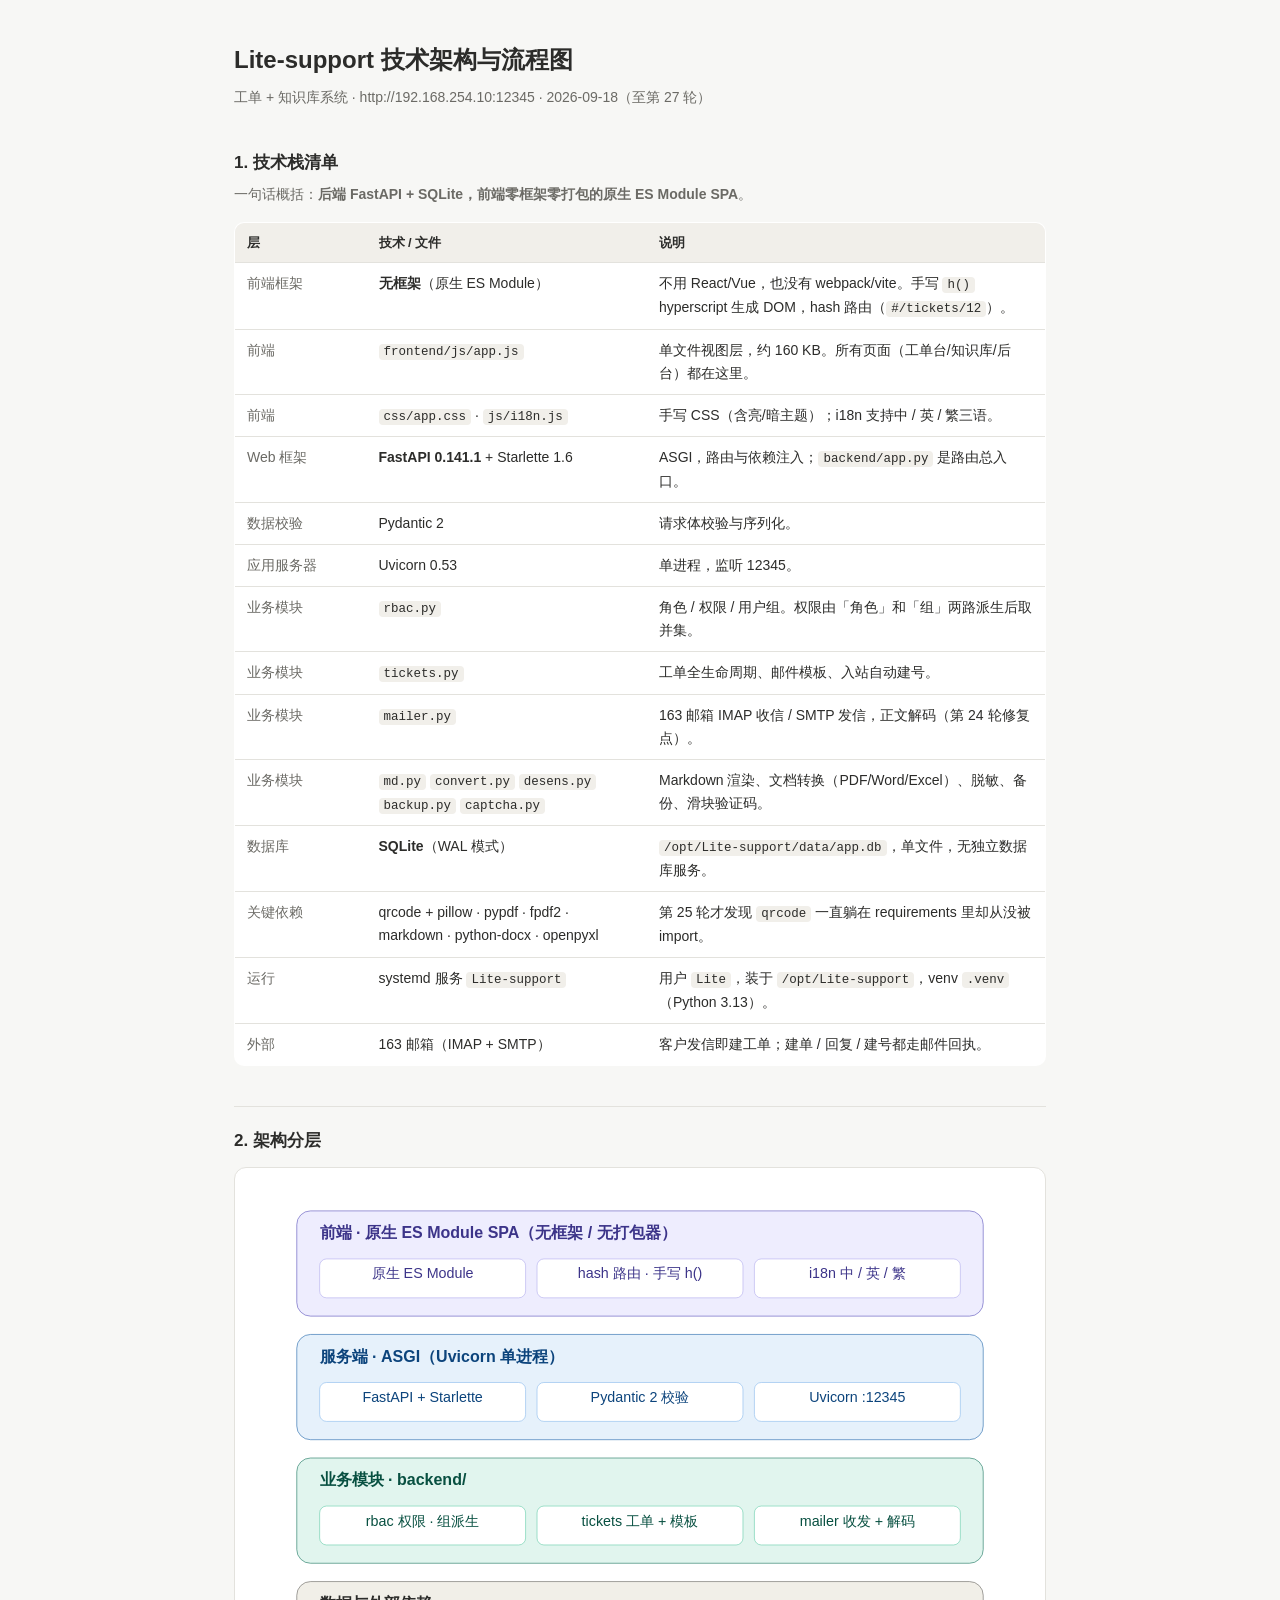
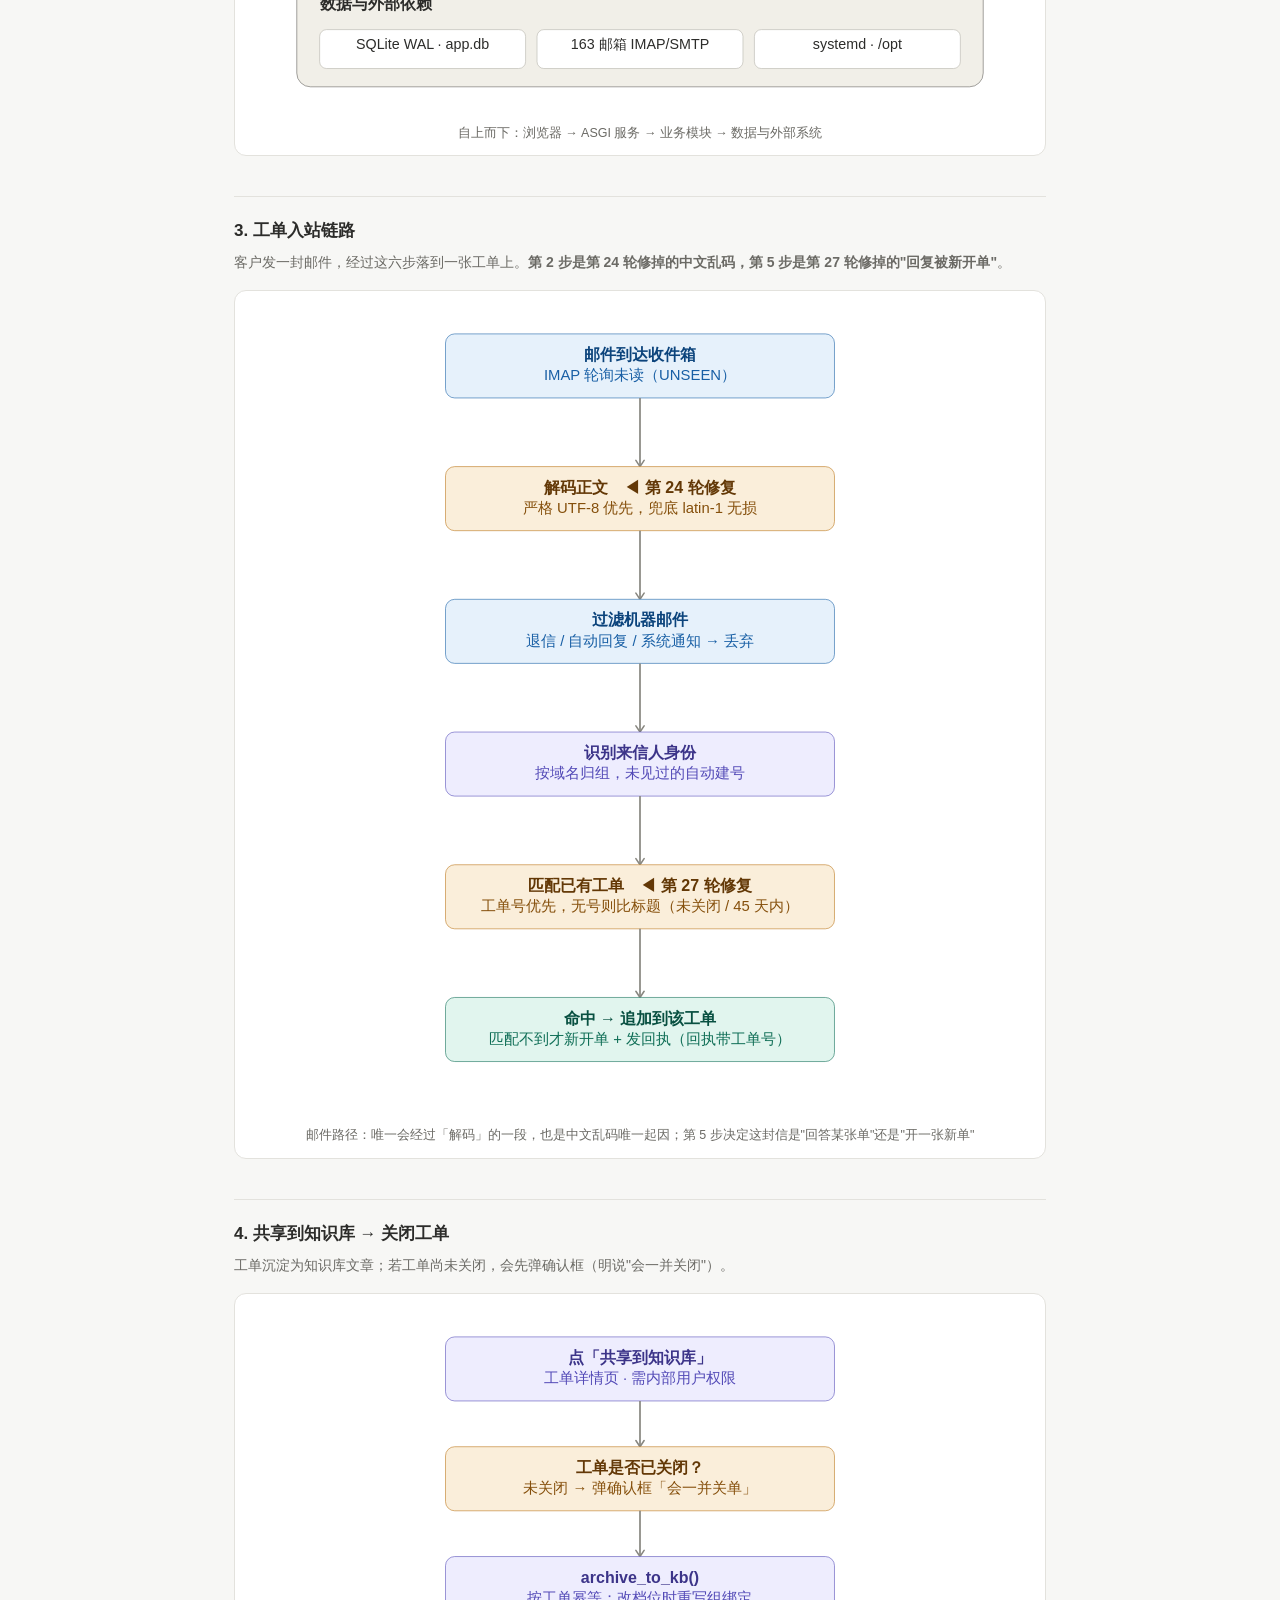
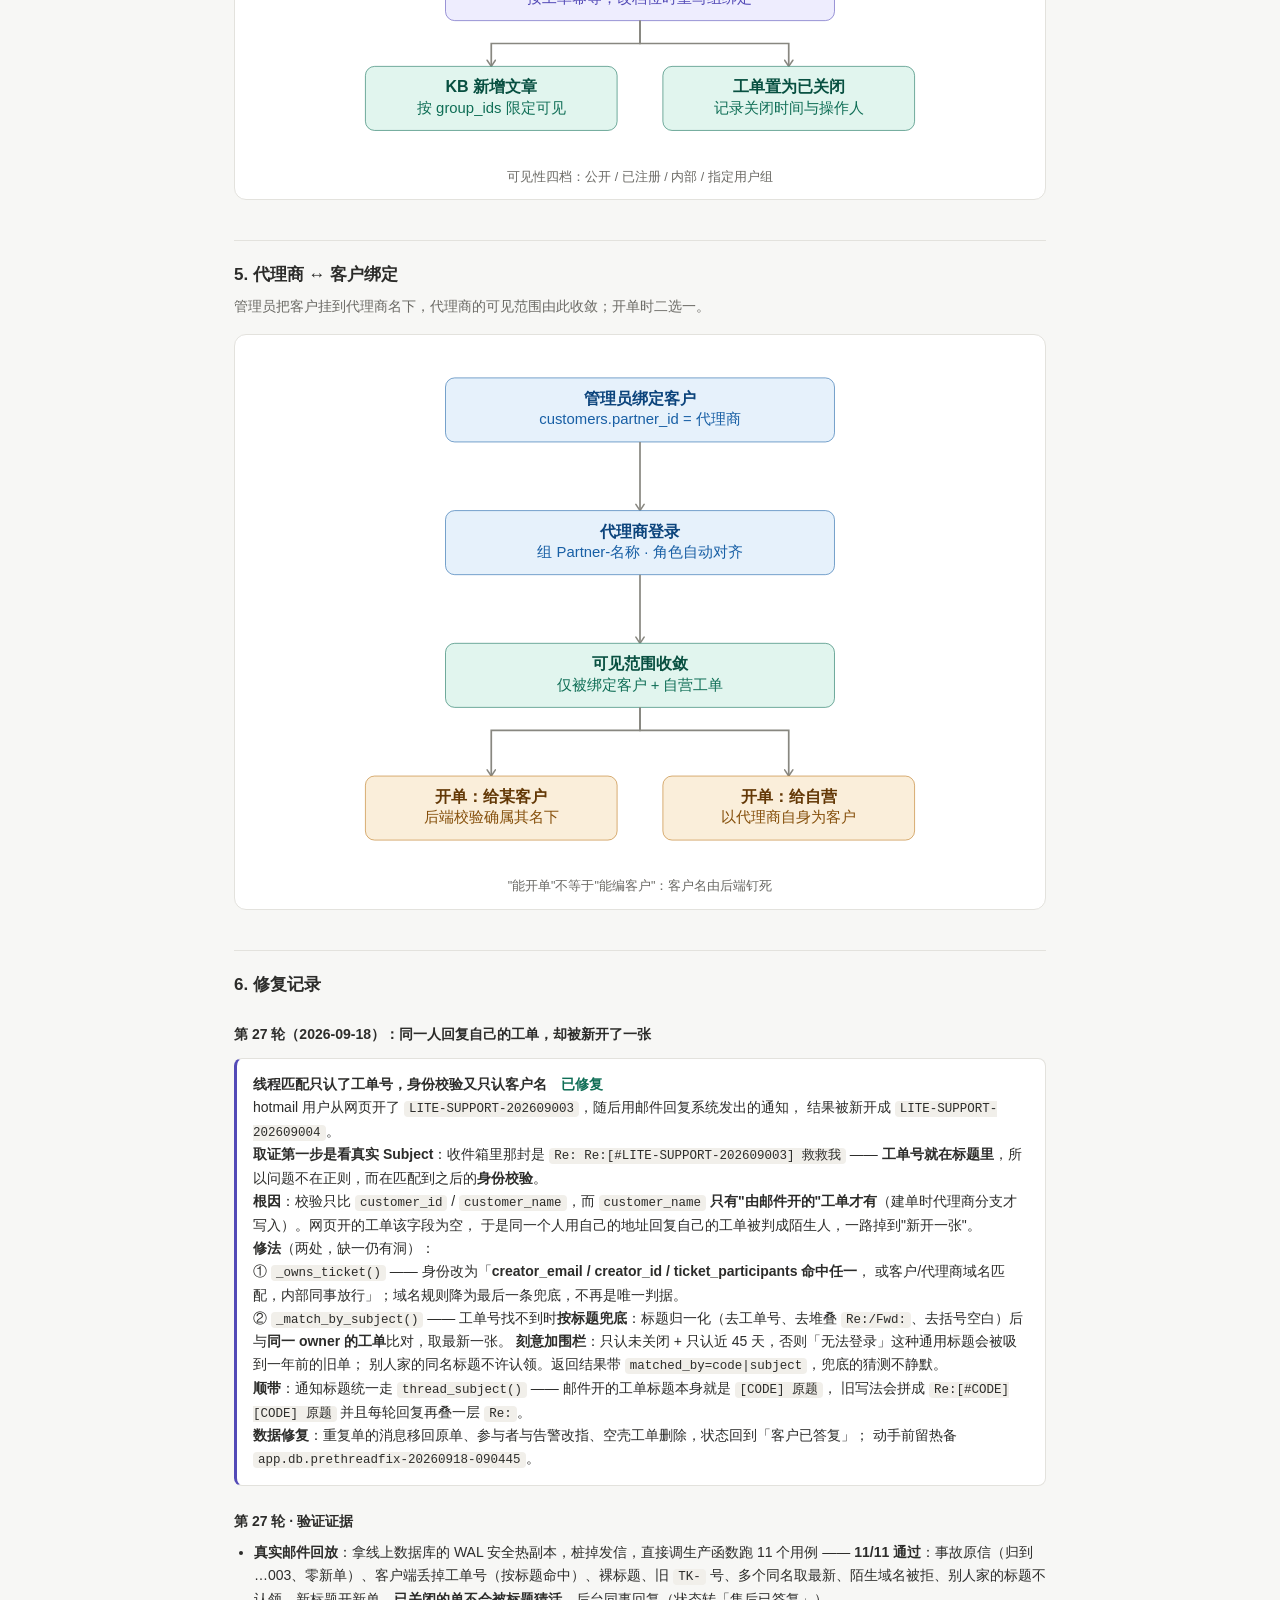
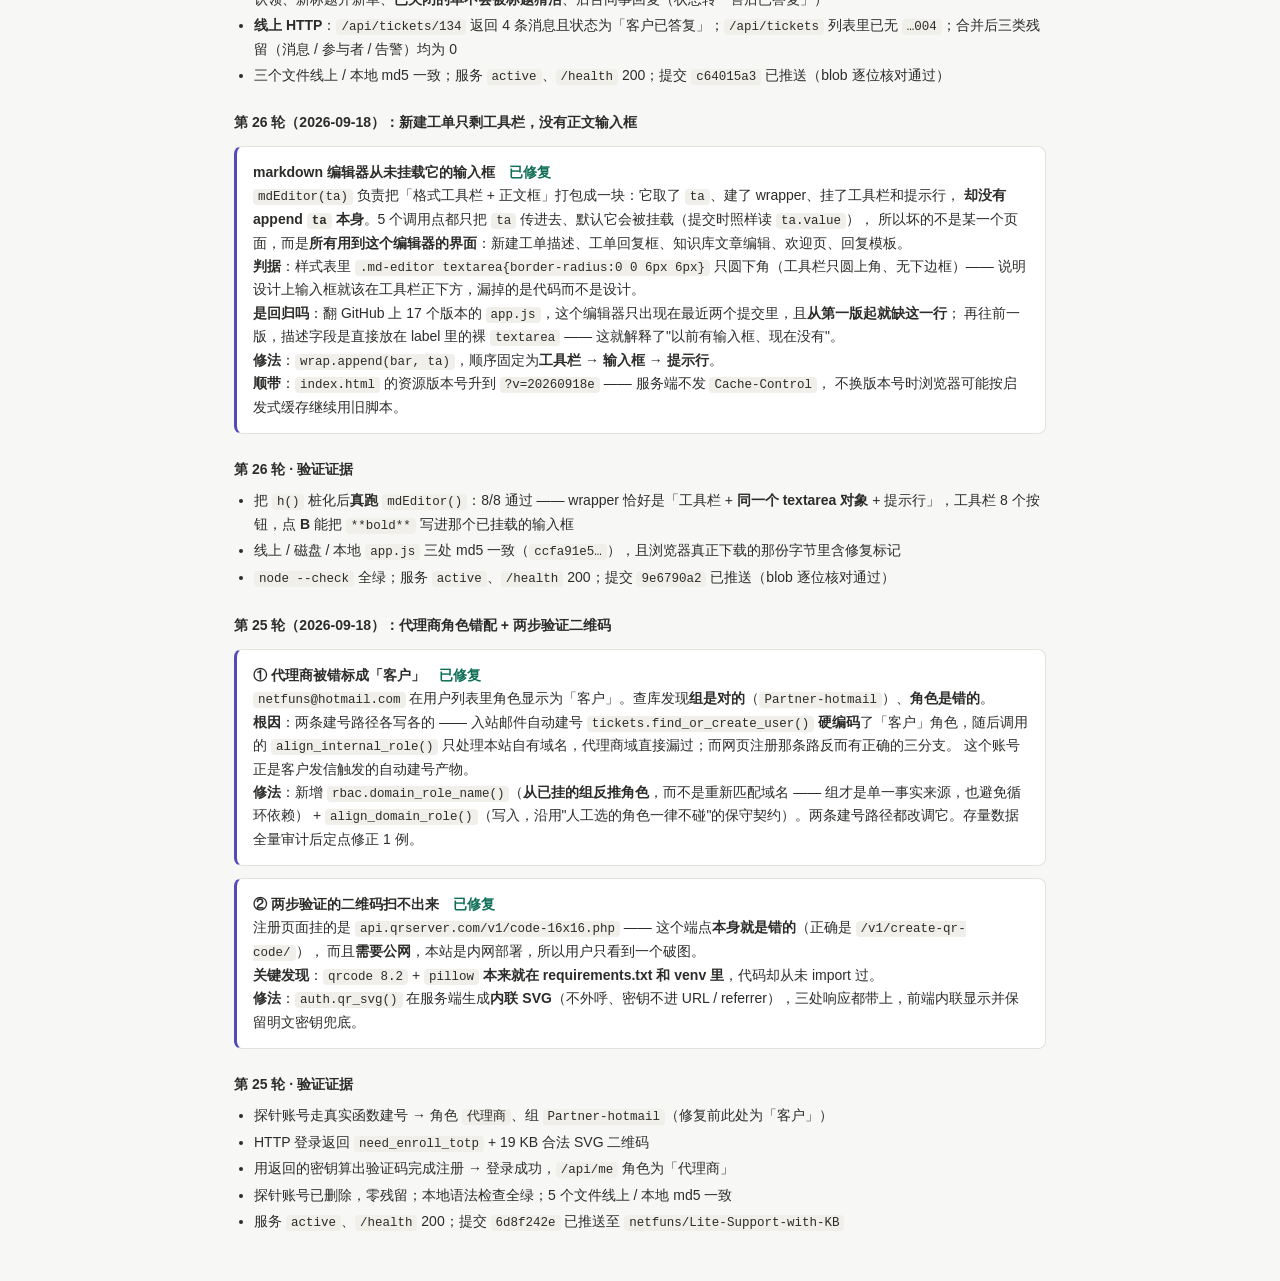
<file: Lite-support-architecture_CN.html>
<!DOCTYPE html>
<html lang="zh-CN">
<head>
<meta charset="utf-8">
<meta name="viewport" content="width=device-width, initial-scale=1">
<title>Lite-support 技术架构与流程图</title>
<style>
  :root{--bg:#f7f7f5;--card:#fff;--line:#e3e2dd;--ink:#2c2c2a;--muted:#6b6a65;--accent:#534AB7;}
  *{box-sizing:border-box;}
  body{margin:0;background:var(--bg);color:var(--ink);
       font-family:-apple-system,BlinkMacSystemFont,"Segoe UI","PingFang SC","Microsoft YaHei",sans-serif;
       font-size:14px;line-height:1.65;}
  .wrap{max-width:860px;margin:0 auto;padding:40px 24px 64px;}
  h1{font-size:24px;font-weight:600;margin:0 0 6px;}
  .sub{color:var(--muted);margin:0 0 32px;}
  h2{font-size:17px;font-weight:600;margin:40px 0 6px;padding-top:20px;border-top:1px solid var(--line);}
  h2:first-of-type{border-top:0;padding-top:0;}
  h3{font-size:14px;font-weight:600;margin:24px 0 8px;}
  .note{color:var(--muted);margin:0 0 16px;}
  table{width:100%;border-collapse:collapse;background:var(--card);border:1px solid var(--line);
        border-radius:10px;overflow:hidden;margin:8px 0 4px;}
  th,td{text-align:left;padding:9px 12px;border-bottom:1px solid var(--line);vertical-align:top;}
  th{background:#f1efea;font-weight:600;font-size:13px;}
  tr:last-child td{border-bottom:0;}
  td.k{width:132px;color:var(--muted);white-space:nowrap;}
  code{background:#f1efea;padding:1px 5px;border-radius:4px;font-size:12.5px;
       font-family:ui-monospace,SFMono-Regular,Consolas,monospace;}
  .fig{background:var(--card);border:1px solid var(--line);border-radius:12px;padding:20px 16px 12px;margin:12px 0 28px;}
  .cap{color:var(--muted);font-size:12.5px;text-align:center;padding-top:6px;}
  .fix{background:var(--card);border:1px solid var(--line);border-left:3px solid var(--accent);
       border-radius:8px;padding:14px 16px;margin:12px 0;}
  .fix b{font-weight:600;}
  .ok{color:#0F6E56;font-weight:600;}
  ul{padding-left:20px;margin:8px 0;}
  li{margin:3px 0;}
</style>
</head>
<body>
<div class="wrap">

<h1>Lite-support 技术架构与流程图</h1>
<p class="sub">工单 + 知识库系统 · http://192.168.254.10:12345 · 2026-09-18（至第 27 轮）</p>

<h2>1. 技术栈清单</h2>
<p class="note">一句话概括：<b>后端 FastAPI + SQLite，前端零框架零打包的原生 ES Module SPA</b>。</p>

<table>
  <tr><th>层</th><th>技术 / 文件</th><th>说明</th></tr>
  <tr><td class="k">前端框架</td><td><b>无框架</b>（原生 ES Module）</td>
      <td>不用 React/Vue，也没有 webpack/vite。手写 <code>h()</code> hyperscript 生成 DOM，hash 路由（<code>#/tickets/12</code>）。</td></tr>
  <tr><td class="k">前端</td><td><code>frontend/js/app.js</code></td>
      <td>单文件视图层，约 160 KB。所有页面（工单台/知识库/后台）都在这里。</td></tr>
  <tr><td class="k">前端</td><td><code>css/app.css</code> · <code>js/i18n.js</code></td>
      <td>手写 CSS（含亮/暗主题）；i18n 支持中 / 英 / 繁三语。</td></tr>
  <tr><td class="k">Web 框架</td><td><b>FastAPI 0.141.1</b> + Starlette 1.6</td>
      <td>ASGI，路由与依赖注入；<code>backend/app.py</code> 是路由总入口。</td></tr>
  <tr><td class="k">数据校验</td><td>Pydantic 2</td><td>请求体校验与序列化。</td></tr>
  <tr><td class="k">应用服务器</td><td>Uvicorn 0.53</td><td>单进程，监听 12345。</td></tr>
  <tr><td class="k">业务模块</td><td><code>rbac.py</code></td>
      <td>角色 / 权限 / 用户组。权限由「角色」和「组」两路派生后取并集。</td></tr>
  <tr><td class="k">业务模块</td><td><code>tickets.py</code></td>
      <td>工单全生命周期、邮件模板、入站自动建号。</td></tr>
  <tr><td class="k">业务模块</td><td><code>mailer.py</code></td>
      <td>163 邮箱 IMAP 收信 / SMTP 发信，正文解码（第 24 轮修复点）。</td></tr>
  <tr><td class="k">业务模块</td><td><code>md.py</code> <code>convert.py</code> <code>desens.py</code> <code>backup.py</code> <code>captcha.py</code></td>
      <td>Markdown 渲染、文档转换（PDF/Word/Excel）、脱敏、备份、滑块验证码。</td></tr>
  <tr><td class="k">数据库</td><td><b>SQLite</b>（WAL 模式）</td>
      <td><code>/opt/Lite-support/data/app.db</code>，单文件，无独立数据库服务。</td></tr>
  <tr><td class="k">关键依赖</td><td>qrcode + pillow · pypdf · fpdf2 · markdown · python-docx · openpyxl</td>
      <td>第 25 轮才发现 <code>qrcode</code> 一直躺在 requirements 里却从没被 import。</td></tr>
  <tr><td class="k">运行</td><td>systemd 服务 <code>Lite-support</code></td>
      <td>用户 <code>Lite</code>，装于 <code>/opt/Lite-support</code>，venv <code>.venv</code>（Python 3.13）。</td></tr>
  <tr><td class="k">外部</td><td>163 邮箱（IMAP + SMTP）</td>
      <td>客户发信即建工单；建单 / 回复 / 建号都走邮件回执。</td></tr>
</table>

<h2>2. 架构分层</h2>
<div class="fig">
<svg width="100%" viewBox="0 0 680 456" role="img" xmlns="http://www.w3.org/2000/svg">
<title>Lite-support 架构分层</title>
<desc>四层：前端原生 ES Module SPA、ASGI 服务端、业务模块、数据与外部依赖。</desc>
<g>
<rect x="40" y="20" width="600" height="92" rx="12" fill="#EEEDFE" stroke="#534AB7" stroke-width="0.5"/>
<text x="60" y="44" font-size="14" font-weight="600" fill="#3C3489">前端 · 原生 ES Module SPA（无框架 / 无打包器）</text>
<rect x="60" y="62" width="180" height="34" rx="6" fill="#fff" stroke="#AFA9EC" stroke-width="0.5"/>
<text x="150" y="79" text-anchor="middle" font-size="12.5" fill="#3C3489">原生 ES Module</text>
<rect x="250" y="62" width="180" height="34" rx="6" fill="#fff" stroke="#AFA9EC" stroke-width="0.5"/>
<text x="340" y="79" text-anchor="middle" font-size="12.5" fill="#3C3489">hash 路由 · 手写 h()</text>
<rect x="440" y="62" width="180" height="34" rx="6" fill="#fff" stroke="#AFA9EC" stroke-width="0.5"/>
<text x="530" y="79" text-anchor="middle" font-size="12.5" fill="#3C3489">i18n 中 / 英 / 繁</text>
</g>
<g>
<rect x="40" y="128" width="600" height="92" rx="12" fill="#E6F1FB" stroke="#185FA5" stroke-width="0.5"/>
<text x="60" y="152" font-size="14" font-weight="600" fill="#0C447C">服务端 · ASGI（Uvicorn 单进程）</text>
<rect x="60" y="170" width="180" height="34" rx="6" fill="#fff" stroke="#85B7EB" stroke-width="0.5"/>
<text x="150" y="187" text-anchor="middle" font-size="12.5" fill="#0C447C">FastAPI + Starlette</text>
<rect x="250" y="170" width="180" height="34" rx="6" fill="#fff" stroke="#85B7EB" stroke-width="0.5"/>
<text x="340" y="187" text-anchor="middle" font-size="12.5" fill="#0C447C">Pydantic 2 校验</text>
<rect x="440" y="170" width="180" height="34" rx="6" fill="#fff" stroke="#85B7EB" stroke-width="0.5"/>
<text x="530" y="187" text-anchor="middle" font-size="12.5" fill="#0C447C">Uvicorn :12345</text>
</g>
<g>
<rect x="40" y="236" width="600" height="92" rx="12" fill="#E1F5EE" stroke="#0F6E56" stroke-width="0.5"/>
<text x="60" y="260" font-size="14" font-weight="600" fill="#085041">业务模块 · backend/</text>
<rect x="60" y="278" width="180" height="34" rx="6" fill="#fff" stroke="#5DCAA5" stroke-width="0.5"/>
<text x="150" y="295" text-anchor="middle" font-size="12.5" fill="#085041">rbac 权限 · 组派生</text>
<rect x="250" y="278" width="180" height="34" rx="6" fill="#fff" stroke="#5DCAA5" stroke-width="0.5"/>
<text x="340" y="295" text-anchor="middle" font-size="12.5" fill="#085041">tickets 工单 + 模板</text>
<rect x="440" y="278" width="180" height="34" rx="6" fill="#fff" stroke="#5DCAA5" stroke-width="0.5"/>
<text x="530" y="295" text-anchor="middle" font-size="12.5" fill="#085041">mailer 收发 + 解码</text>
</g>
<g>
<rect x="40" y="344" width="600" height="92" rx="12" fill="#F1EFE8" stroke="#5F5E5A" stroke-width="0.5"/>
<text x="60" y="368" font-size="14" font-weight="600" fill="#2C2C2A">数据与外部依赖</text>
<rect x="60" y="386" width="180" height="34" rx="6" fill="#fff" stroke="#B4B2A9" stroke-width="0.5"/>
<text x="150" y="403" text-anchor="middle" font-size="12.5" fill="#2C2C2A">SQLite WAL · app.db</text>
<rect x="250" y="386" width="180" height="34" rx="6" fill="#fff" stroke="#B4B2A9" stroke-width="0.5"/>
<text x="340" y="403" text-anchor="middle" font-size="12.5" fill="#2C2C2A">163 邮箱 IMAP/SMTP</text>
<rect x="440" y="386" width="180" height="34" rx="6" fill="#fff" stroke="#B4B2A9" stroke-width="0.5"/>
<text x="530" y="403" text-anchor="middle" font-size="12.5" fill="#2C2C2A">systemd · /opt</text>
</g>
</svg>
<div class="cap">自上而下：浏览器 → ASGI 服务 → 业务模块 → 数据与外部系统</div>
</div>

<h2>3. 工单入站链路</h2>
<p class="note">客户发一封邮件，经过这六步落到一张工单上。<b>第 2 步是第 24 轮修掉的中文乱码，第 5 步是第 27 轮修掉的"回复被新开单"</b>。</p>
<div class="fig">
<svg width="100%" viewBox="0 0 680 700" role="img" xmlns="http://www.w3.org/2000/svg">
<title>工单入站链路</title>
<desc>邮件到达、解码正文、过滤机器邮件、识别身份、建单并回执。</desc>
<defs>
<marker id="ar1" viewBox="0 0 10 10" refX="8" refY="5" markerWidth="6" markerHeight="6" orient="auto-start-reverse">
<path d="M2 1L8 5L2 9" fill="none" stroke="context-stroke" stroke-width="1.5" stroke-linecap="round" stroke-linejoin="round"/>
</marker>
</defs>
<g>
<rect x="170" y="20" width="340" height="56" rx="8" fill="#E6F1FB" stroke="#185FA5" stroke-width="0.5"/>
<text x="340" y="38" text-anchor="middle" dominant-baseline="central" font-size="14" font-weight="600" fill="#0C447C">邮件到达收件箱</text>
<text x="340" y="56" text-anchor="middle" dominant-baseline="central" font-size="13" fill="#185FA5">IMAP 轮询未读（UNSEEN）</text>
</g>
<path d="M340 76 L340 136" fill="none" stroke="#888780" stroke-width="1.5" marker-end="url(#ar1)"/>
<g>
<rect x="170" y="136" width="340" height="56" rx="8" fill="#FAEEDA" stroke="#BA7517" stroke-width="0.5"/>
<text x="340" y="154" text-anchor="middle" dominant-baseline="central" font-size="14" font-weight="600" fill="#633806">解码正文　◀ 第 24 轮修复</text>
<text x="340" y="172" text-anchor="middle" dominant-baseline="central" font-size="13" fill="#854F0B">严格 UTF-8 优先，兜底 latin-1 无损</text>
</g>
<path d="M340 192 L340 252" fill="none" stroke="#888780" stroke-width="1.5" marker-end="url(#ar1)"/>
<g>
<rect x="170" y="252" width="340" height="56" rx="8" fill="#E6F1FB" stroke="#185FA5" stroke-width="0.5"/>
<text x="340" y="270" text-anchor="middle" dominant-baseline="central" font-size="14" font-weight="600" fill="#0C447C">过滤机器邮件</text>
<text x="340" y="288" text-anchor="middle" dominant-baseline="central" font-size="13" fill="#185FA5">退信 / 自动回复 / 系统通知 → 丢弃</text>
</g>
<path d="M340 308 L340 368" fill="none" stroke="#888780" stroke-width="1.5" marker-end="url(#ar1)"/>
<g>
<rect x="170" y="368" width="340" height="56" rx="8" fill="#EEEDFE" stroke="#534AB7" stroke-width="0.5"/>
<text x="340" y="386" text-anchor="middle" dominant-baseline="central" font-size="14" font-weight="600" fill="#3C3489">识别来信人身份</text>
<text x="340" y="404" text-anchor="middle" dominant-baseline="central" font-size="13" fill="#534AB7">按域名归组，未见过的自动建号</text>
</g>
<path d="M340 424 L340 484" fill="none" stroke="#888780" stroke-width="1.5" marker-end="url(#ar1)"/>
<g>
<rect x="170" y="484" width="340" height="56" rx="8" fill="#FAEEDA" stroke="#BA7517" stroke-width="0.5"/>
<text x="340" y="502" text-anchor="middle" dominant-baseline="central" font-size="14" font-weight="600" fill="#633806">匹配已有工单　◀ 第 27 轮修复</text>
<text x="340" y="520" text-anchor="middle" dominant-baseline="central" font-size="13" fill="#854F0B">工单号优先，无号则比标题（未关闭 / 45 天内）</text>
</g>
<path d="M340 540 L340 600" fill="none" stroke="#888780" stroke-width="1.5" marker-end="url(#ar1)"/>
<g>
<rect x="170" y="600" width="340" height="56" rx="8" fill="#E1F5EE" stroke="#0F6E56" stroke-width="0.5"/>
<text x="340" y="618" text-anchor="middle" dominant-baseline="central" font-size="14" font-weight="600" fill="#085041">命中 → 追加到该工单</text>
<text x="340" y="636" text-anchor="middle" dominant-baseline="central" font-size="13" fill="#0F6E56">匹配不到才新开单 + 发回执（回执带工单号）</text>
</g>
</svg>
<div class="cap">邮件路径：唯一会经过「解码」的一段，也是中文乱码唯一起因；第 5 步决定这封信是"回答某张单"还是"开一张新单"</div>
</div>

<h2>4. 共享到知识库 → 关闭工单</h2>
<p class="note">工单沉淀为知识库文章；若工单尚未关闭，会先弹确认框（明说"会一并关闭"）。</p>
<div class="fig">
<svg width="100%" viewBox="0 0 680 384" role="img" xmlns="http://www.w3.org/2000/svg">
<title>共享到知识库并关闭工单</title>
<desc>发起共享、未关闭时确认、archive_to_kb 落库并按用户组限定可见、工单置为关闭。</desc>
<defs>
<marker id="ar2" viewBox="0 0 10 10" refX="8" refY="5" markerWidth="6" markerHeight="6" orient="auto-start-reverse">
<path d="M2 1L8 5L2 9" fill="none" stroke="context-stroke" stroke-width="1.5" stroke-linecap="round" stroke-linejoin="round"/>
</marker>
</defs>
<g>
<rect x="170" y="20" width="340" height="56" rx="8" fill="#EEEDFE" stroke="#534AB7" stroke-width="0.5"/>
<text x="340" y="38" text-anchor="middle" dominant-baseline="central" font-size="14" font-weight="600" fill="#3C3489">点「共享到知识库」</text>
<text x="340" y="56" text-anchor="middle" dominant-baseline="central" font-size="13" fill="#534AB7">工单详情页 · 需内部用户权限</text>
</g>
<path d="M340 76 L340 116" fill="none" stroke="#888780" stroke-width="1.5" marker-end="url(#ar2)"/>
<g>
<rect x="170" y="116" width="340" height="56" rx="8" fill="#FAEEDA" stroke="#BA7517" stroke-width="0.5"/>
<text x="340" y="134" text-anchor="middle" dominant-baseline="central" font-size="14" font-weight="600" fill="#633806">工单是否已关闭？</text>
<text x="340" y="152" text-anchor="middle" dominant-baseline="central" font-size="13" fill="#854F0B">未关闭 → 弹确认框「会一并关单」</text>
</g>
<path d="M340 172 L340 212" fill="none" stroke="#888780" stroke-width="1.5" marker-end="url(#ar2)"/>
<g>
<rect x="170" y="212" width="340" height="56" rx="8" fill="#EEEDFE" stroke="#534AB7" stroke-width="0.5"/>
<text x="340" y="230" text-anchor="middle" dominant-baseline="central" font-size="14" font-weight="600" fill="#3C3489">archive_to_kb()</text>
<text x="340" y="248" text-anchor="middle" dominant-baseline="central" font-size="13" fill="#534AB7">按工单幂等；改档位时重写组绑定</text>
</g>
<path d="M340 268 L340 288 L210 288 L210 308" fill="none" stroke="#888780" stroke-width="1.5" marker-end="url(#ar2)"/>
<path d="M340 268 L340 288 L470 288 L470 308" fill="none" stroke="#888780" stroke-width="1.5" marker-end="url(#ar2)"/>
<g>
<rect x="100" y="308" width="220" height="56" rx="8" fill="#E1F5EE" stroke="#0F6E56" stroke-width="0.5"/>
<text x="210" y="326" text-anchor="middle" dominant-baseline="central" font-size="14" font-weight="600" fill="#085041">KB 新增文章</text>
<text x="210" y="344" text-anchor="middle" dominant-baseline="central" font-size="13" fill="#0F6E56">按 group_ids 限定可见</text>
</g>
<g>
<rect x="360" y="308" width="220" height="56" rx="8" fill="#E1F5EE" stroke="#0F6E56" stroke-width="0.5"/>
<text x="470" y="326" text-anchor="middle" dominant-baseline="central" font-size="14" font-weight="600" fill="#085041">工单置为已关闭</text>
<text x="470" y="344" text-anchor="middle" dominant-baseline="central" font-size="13" fill="#0F6E56">记录关闭时间与操作人</text>
</g>
</svg>
<div class="cap">可见性四档：公开 / 已注册 / 内部 / 指定用户组</div>
</div>

<h2>5. 代理商 ↔ 客户绑定</h2>
<p class="note">管理员把客户挂到代理商名下，代理商的可见范围由此收敛；开单时二选一。</p>
<div class="fig">
<svg width="100%" viewBox="0 0 680 444" role="img" xmlns="http://www.w3.org/2000/svg">
<title>代理商与客户绑定及可见范围</title>
<desc>管理员绑定客户、代理商登录、可见范围收敛为被绑定客户加自营、开单二选一。</desc>
<defs>
<marker id="ar3" viewBox="0 0 10 10" refX="8" refY="5" markerWidth="6" markerHeight="6" orient="auto-start-reverse">
<path d="M2 1L8 5L2 9" fill="none" stroke="context-stroke" stroke-width="1.5" stroke-linecap="round" stroke-linejoin="round"/>
</marker>
</defs>
<g>
<rect x="170" y="20" width="340" height="56" rx="8" fill="#E6F1FB" stroke="#185FA5" stroke-width="0.5"/>
<text x="340" y="38" text-anchor="middle" dominant-baseline="central" font-size="14" font-weight="600" fill="#0C447C">管理员绑定客户</text>
<text x="340" y="56" text-anchor="middle" dominant-baseline="central" font-size="13" fill="#185FA5">customers.partner_id = 代理商</text>
</g>
<path d="M340 76 L340 136" fill="none" stroke="#888780" stroke-width="1.5" marker-end="url(#ar3)"/>
<g>
<rect x="170" y="136" width="340" height="56" rx="8" fill="#E6F1FB" stroke="#185FA5" stroke-width="0.5"/>
<text x="340" y="154" text-anchor="middle" dominant-baseline="central" font-size="14" font-weight="600" fill="#0C447C">代理商登录</text>
<text x="340" y="172" text-anchor="middle" dominant-baseline="central" font-size="13" fill="#185FA5">组 Partner-名称 · 角色自动对齐</text>
</g>
<path d="M340 192 L340 252" fill="none" stroke="#888780" stroke-width="1.5" marker-end="url(#ar3)"/>
<g>
<rect x="170" y="252" width="340" height="56" rx="8" fill="#E1F5EE" stroke="#0F6E56" stroke-width="0.5"/>
<text x="340" y="270" text-anchor="middle" dominant-baseline="central" font-size="14" font-weight="600" fill="#085041">可见范围收敛</text>
<text x="340" y="288" text-anchor="middle" dominant-baseline="central" font-size="13" fill="#0F6E56">仅被绑定客户 + 自营工单</text>
</g>
<path d="M340 308 L340 328 L210 328 L210 368" fill="none" stroke="#888780" stroke-width="1.5" marker-end="url(#ar3)"/>
<path d="M340 308 L340 328 L470 328 L470 368" fill="none" stroke="#888780" stroke-width="1.5" marker-end="url(#ar3)"/>
<g>
<rect x="100" y="368" width="220" height="56" rx="8" fill="#FAEEDA" stroke="#BA7517" stroke-width="0.5"/>
<text x="210" y="386" text-anchor="middle" dominant-baseline="central" font-size="14" font-weight="600" fill="#633806">开单：给某客户</text>
<text x="210" y="404" text-anchor="middle" dominant-baseline="central" font-size="13" fill="#854F0B">后端校验确属其名下</text>
</g>
<g>
<rect x="360" y="368" width="220" height="56" rx="8" fill="#FAEEDA" stroke="#BA7517" stroke-width="0.5"/>
<text x="470" y="386" text-anchor="middle" dominant-baseline="central" font-size="14" font-weight="600" fill="#633806">开单：给自营</text>
<text x="470" y="404" text-anchor="middle" dominant-baseline="central" font-size="13" fill="#854F0B">以代理商自身为客户</text>
</g>
</svg>
<div class="cap">"能开单"不等于"能编客户"：客户名由后端钉死</div>
</div>

<h2>6. 修复记录</h2>

<h3>第 27 轮（2026-09-18）：同一人回复自己的工单，却被新开了一张</h3>

<div class="fix">
<b>线程匹配只认了工单号，身份校验又只认客户名</b>　<span class="ok">已修复</span><br>
hotmail 用户从网页开了 <code>LITE-SUPPORT-202609003</code>，随后用邮件回复系统发出的通知，
结果被新开成 <code>LITE-SUPPORT-202609004</code>。<br>
<b>取证第一步是看真实 Subject</b>：收件箱里那封是 <code>Re: Re:[#LITE-SUPPORT-202609003] 救救我</code> ——
<b>工单号就在标题里</b>，所以问题不在正则，而在匹配到之后的<b>身份校验</b>。<br>
<b>根因</b>：校验只比 <code>customer_id</code> / <code>customer_name</code>，而 <code>customer_name</code>
<b>只有"由邮件开的"工单才有</b>（建单时代理商分支才写入）。网页开的工单该字段为空，
于是同一个人用自己的地址回复自己的工单被判成陌生人，一路掉到"新开一张"。<br>
<b>修法</b>（两处，缺一仍有洞）：<br>
① <code>_owns_ticket()</code> —— 身份改为「<b>creator_email / creator_id / ticket_participants 命中任一</b>，
或客户/代理商域名匹配，内部同事放行」；域名规则降为最后一条兜底，不再是唯一判据。<br>
② <code>_match_by_subject()</code> —— 工单号找不到时<b>按标题兜底</b>：标题归一化（去工单号、去堆叠
<code>Re:/Fwd:</code>、去括号空白）后与<b>同一 owner 的工单</b>比对，取最新一张。
<b>刻意加围栏</b>：只认未关闭 + 只认近 45 天，否则「无法登录」这种通用标题会被吸到一年前的旧单；
别人家的同名标题不许认领。返回结果带 <code>matched_by=code|subject</code>，兜底的猜测不静默。<br>
<b>顺带</b>：通知标题统一走 <code>thread_subject()</code> —— 邮件开的工单标题本身就是 <code>[CODE] 原题</code>，
旧写法会拼成 <code>Re:[#CODE] [CODE] 原题</code> 并且每轮回复再叠一层 <code>Re:</code>。<br>
<b>数据修复</b>：重复单的消息移回原单、参与者与告警改指、空壳工单删除，状态回到「客户已答复」；
动手前留热备 <code>app.db.prethreadfix-20260918-090445</code>。
</div>

<h3>第 27 轮 · 验证证据</h3>
<ul>
  <li><b>真实邮件回放</b>：拿线上数据库的 WAL 安全热副本，桩掉发信，直接调生产函数跑 11 个用例 —— <b>11/11 通过</b>：事故原信（归到 …003、零新单）、客户端丢掉工单号（按标题命中）、裸标题、旧 <code>TK-</code> 号、多个同名取最新、陌生域名被拒、别人家的标题不认领、新标题开新单、<b>已关闭的单不会被标题猜活</b>、后台同事回复（状态转「售后已答复」）</li>
  <li><b>线上 HTTP</b>：<code>/api/tickets/134</code> 返回 4 条消息且状态为「客户已答复」；<code>/api/tickets</code> 列表里已无 <code>…004</code>；合并后三类残留（消息 / 参与者 / 告警）均为 0</li>
  <li>三个文件线上 / 本地 md5 一致；服务 <code>active</code>、<code>/health</code> 200；提交 <code>c64015a3</code> 已推送（blob 逐位核对通过）</li>
</ul>

<h3>第 26 轮（2026-09-18）：新建工单只剩工具栏，没有正文输入框</h3>

<div class="fix">
<b>markdown 编辑器从未挂载它的输入框</b>　<span class="ok">已修复</span><br>
<code>mdEditor(ta)</code> 负责把「格式工具栏 + 正文框」打包成一块：它取了 <code>ta</code>、建了 wrapper、挂了工具栏和提示行，
<b>却没有 append <code>ta</code> 本身</b>。5 个调用点都只把 <code>ta</code> 传进去、默认它会被挂载（提交时照样读 <code>ta.value</code>），
所以坏的不是某一个页面，而是<b>所有用到这个编辑器的界面</b>：新建工单描述、工单回复框、知识库文章编辑、欢迎页、回复模板。<br>
<b>判据</b>：样式表里 <code>.md-editor textarea{border-radius:0 0 6px 6px}</code> 只圆下角（工具栏只圆上角、无下边框）——
说明设计上输入框就该在工具栏正下方，漏掉的是代码而不是设计。<br>
<b>是回归吗</b>：翻 GitHub 上 17 个版本的 <code>app.js</code>，这个编辑器只出现在最近两个提交里，且<b>从第一版起就缺这一行</b>；
再往前一版，描述字段是直接放在 label 里的裸 <code>textarea</code> —— 这就解释了"以前有输入框、现在没有"。<br>
<b>修法</b>：<code>wrap.append(bar, ta)</code>，顺序固定为<b>工具栏 → 输入框 → 提示行</b>。<br>
<b>顺带</b>：<code>index.html</code> 的资源版本号升到 <code>?v=20260918e</code> —— 服务端不发 <code>Cache-Control</code>，
不换版本号时浏览器可能按启发式缓存继续用旧脚本。
</div>

<h3>第 26 轮 · 验证证据</h3>
<ul>
  <li>把 <code>h()</code> 桩化后<b>真跑</b> <code>mdEditor()</code>：8/8 通过 —— wrapper 恰好是「工具栏 + <b>同一个 textarea 对象</b> + 提示行」，工具栏 8 个按钮，点 <b>B</b> 能把 <code>**bold**</code> 写进那个已挂载的输入框</li>
  <li>线上 / 磁盘 / 本地 <code>app.js</code> 三处 md5 一致（<code>ccfa91e5…</code>），且浏览器真正下载的那份字节里含修复标记</li>
  <li><code>node --check</code> 全绿；服务 <code>active</code>、<code>/health</code> 200；提交 <code>9e6790a2</code> 已推送（blob 逐位核对通过）</li>
</ul>

<h3>第 25 轮（2026-09-18）：代理商角色错配 + 两步验证二维码</h3>

<div class="fix">
<b>① 代理商被错标成「客户」</b>　<span class="ok">已修复</span><br>
<code>netfuns@hotmail.com</code> 在用户列表里角色显示为「客户」。查库发现<b>组是对的</b>（<code>Partner-hotmail</code>）、<b>角色是错的</b>。<br>
<b>根因</b>：两条建号路径各写各的 —— 入站邮件自动建号 <code>tickets.find_or_create_user()</code> <b>硬编码</b>了「客户」角色，随后调用的
<code>align_internal_role()</code> 只处理本站自有域名，代理商域直接漏过；而网页注册那条路反而有正确的三分支。
这个账号正是客户发信触发的自动建号产物。<br>
<b>修法</b>：新增 <code>rbac.domain_role_name()</code>（<b>从已挂的组反推角色</b>，而不是重新匹配域名 —— 组才是单一事实来源，也避免循环依赖）
+ <code>align_domain_role()</code>（写入，沿用"人工选的角色一律不碰"的保守契约）。两条建号路径都改调它。存量数据全量审计后定点修正 1 例。
</div>

<div class="fix">
<b>② 两步验证的二维码扫不出来</b>　<span class="ok">已修复</span><br>
注册页面挂的是 <code>api.qrserver.com/v1/code-16x16.php</code> —— 这个端点<b>本身就是错的</b>（正确是 <code>/v1/create-qr-code/</code>），
而且<b>需要公网</b>，本站是内网部署，所以用户只看到一个破图。<br>
<b>关键发现</b>：<code>qrcode 8.2</code> + <code>pillow</code> <b>本来就在 requirements.txt 和 venv 里</b>，代码却从未 import 过。<br>
<b>修法</b>：<code>auth.qr_svg()</code> 在服务端生成<b>内联 SVG</b>（不外呼、密钥不进 URL / referrer），三处响应都带上，前端内联显示并保留明文密钥兜底。
</div>

<h3>第 25 轮 · 验证证据</h3>
<ul>
  <li>探针账号走真实函数建号 → 角色 <code>代理商</code>、组 <code>Partner-hotmail</code>（修复前此处为「客户」）</li>
  <li>HTTP 登录返回 <code>need_enroll_totp</code> + 19 KB 合法 SVG 二维码</li>
  <li>用返回的密钥算出验证码完成注册 → 登录成功，<code>/api/me</code> 角色为「代理商」</li>
  <li>探针账号已删除，零残留；本地语法检查全绿；5 个文件线上 / 本地 md5 一致</li>
  <li>服务 <code>active</code>、<code>/health</code> 200；提交 <code>6d8f242e</code> 已推送至 <code>netfuns/Lite-Support-with-KB</code></li>
</ul>

</div>
</body>
</html>
</file>
